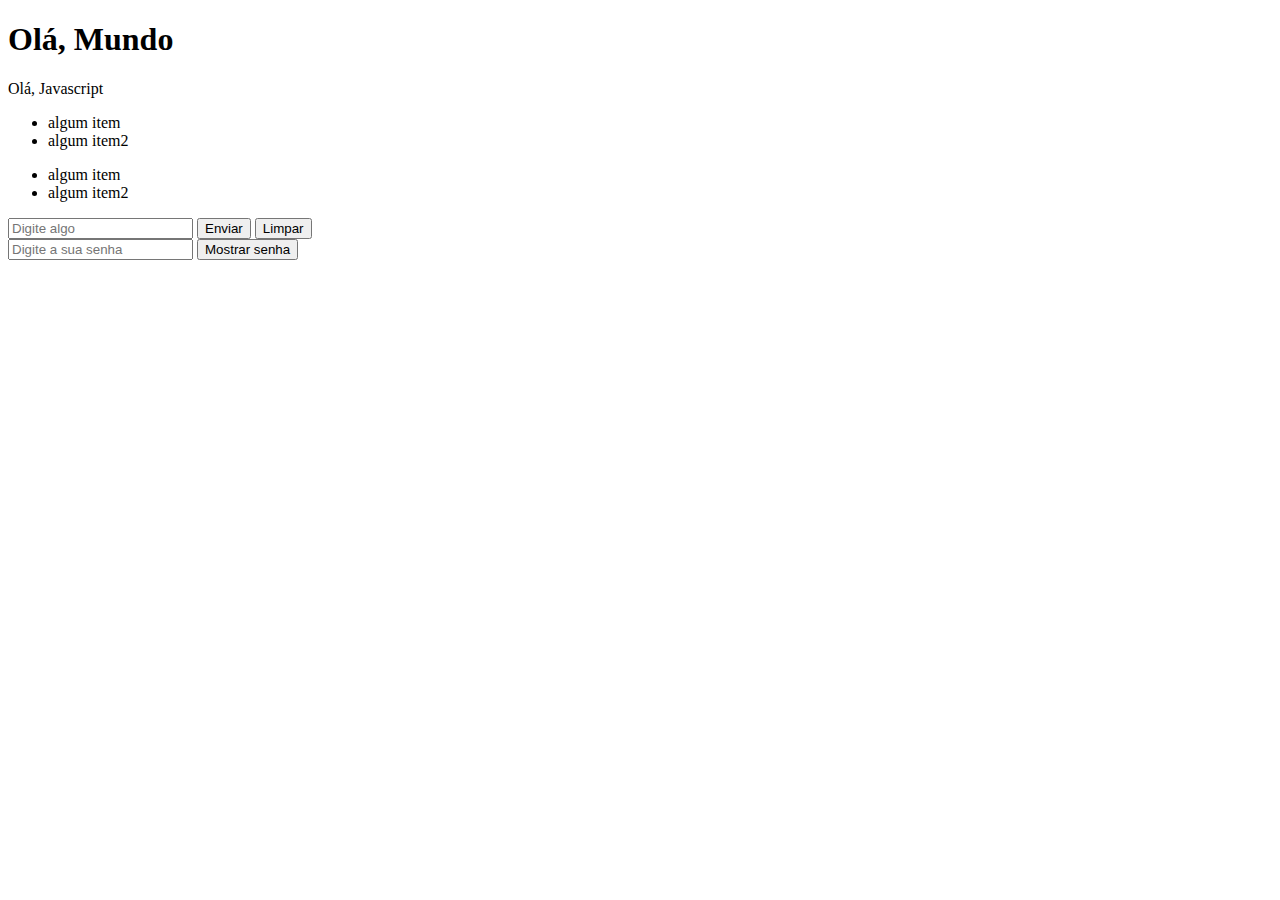
<file: index.html>
<!DOCTYPE html>
<html lang="pt-BR">
<head>
    <meta charset="UTF-8">
    <meta name="viewport" content="width=device-width, initial-scale=1.0">
    <title>Javascript</title>
</head>
<body>
    <h1 id="titulo">Olá, Mundo</h1>
    <p>Olá, Javascript</p>
    <ul id="teste">
        <li>algum item</li>
        <li>algum item2</li>
    </ul>

    <ul id="teste2">
        <li>algum item</li>
        <li>algum item2</li>
    </ul>
    <div>
        <input id="inputDados" type="text" placeholder="Digite algo">
        <input type="submit" value="Enviar" onclick="apertou()">
        <button type="button" onclick="customReset()">Limpar</button>
    </div>
    <input type="password" placeholder="Digite a sua senha" >
    <button id="botao" class="azul" onclick="clicou()" >Mostrar senha</button>

<script src="assets/js/script34.js"></script>
</body>
</html>
</file>
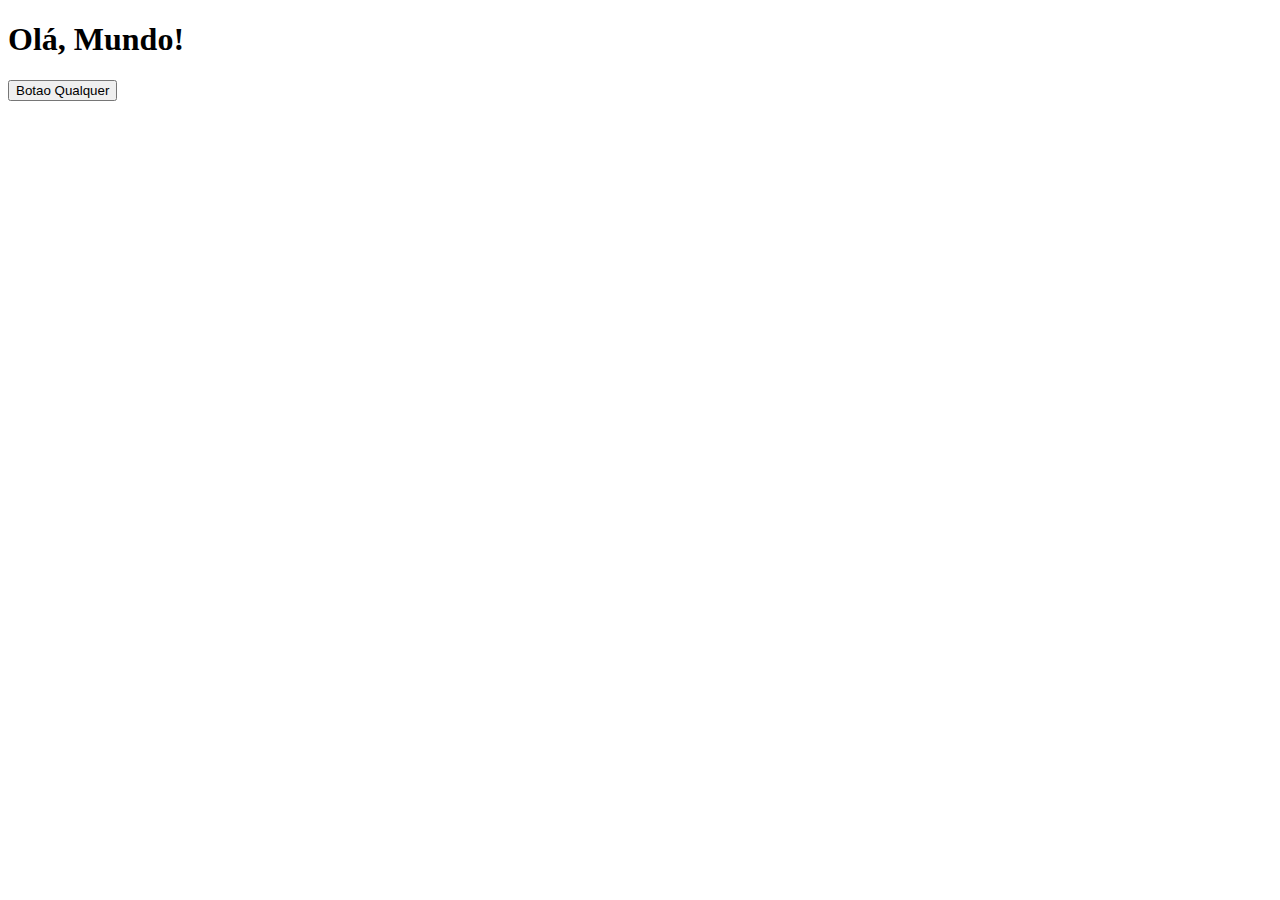
<file: modulo5-requisicoes/index.html>
<!DOCTYPE html>
<html lang="pt-BR">
<head>
    <meta charset="UTF-8">
    <meta name="viewport" content="width=device-width, initial-scale=1.0">
    <title>Requisições</title>
</head>
<body>
    <h1>Olá, Mundo!</h1>
    <button id="botao">Botao Qualquer</button>
    <script src="script2.js"></script>
</body>
</html>
</file>
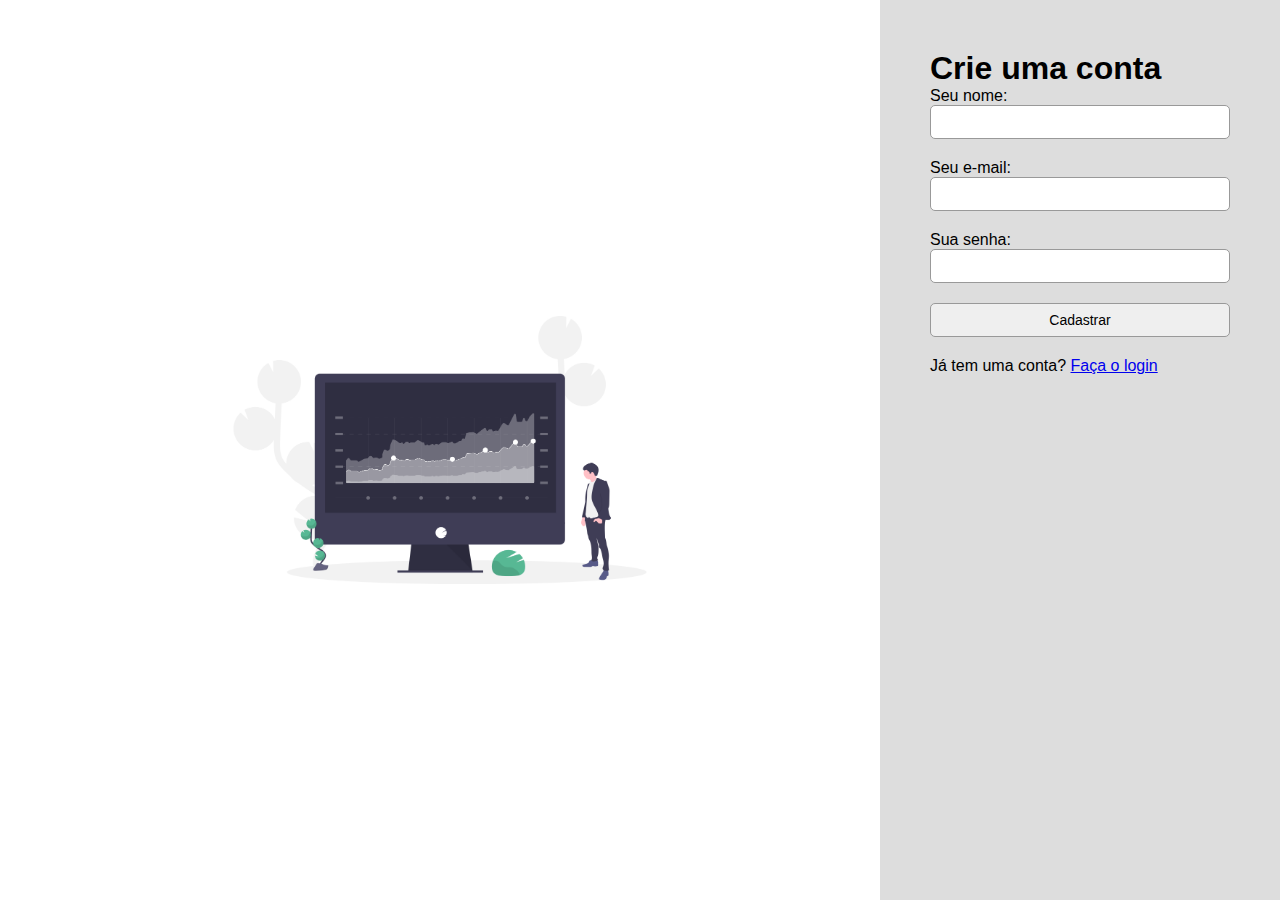
<file: projeto-form/index.html>
<!DOCTYPE html>
<html lang="pt-BR">

<head>
    <meta charset="UTF-8">
    <meta name="viewport" content="width=device-width, initial-scale=1.0">
    <title>Validador de Formulário</title>
    <link rel="stylesheet" href="style.css">
</head>

<body>
    <div class="screen">
        <div class="leftside">
            <img src="imagens/financial_data.png" alt="">
        </div>
        <div class="rightside">
            <h1>Crie uma conta</h1>
            <form action="cadastro.php" method="post" class="validator">
                <label for="user"> Seu nome: <br>
                    <input type="text" name="user" id="user" data-rules="required">
                </label>
                <label for="email">Seu e-mail: <br>
                    <input type="email" name="email" id="email">
                </label>
                <label for="password">Sua senha: <br>
                    <input type="password" name="password" id="password">
                </label>
                <label for="enviar">
                    <input type="submit" value="Cadastrar">
                </label>
            </form>
            <div>
                Já tem uma conta? <a href="#">Faça o login</a>
            </div>
        </div>
    </div>

    <script src="script.js"></script>
</body>

</html>
</file>
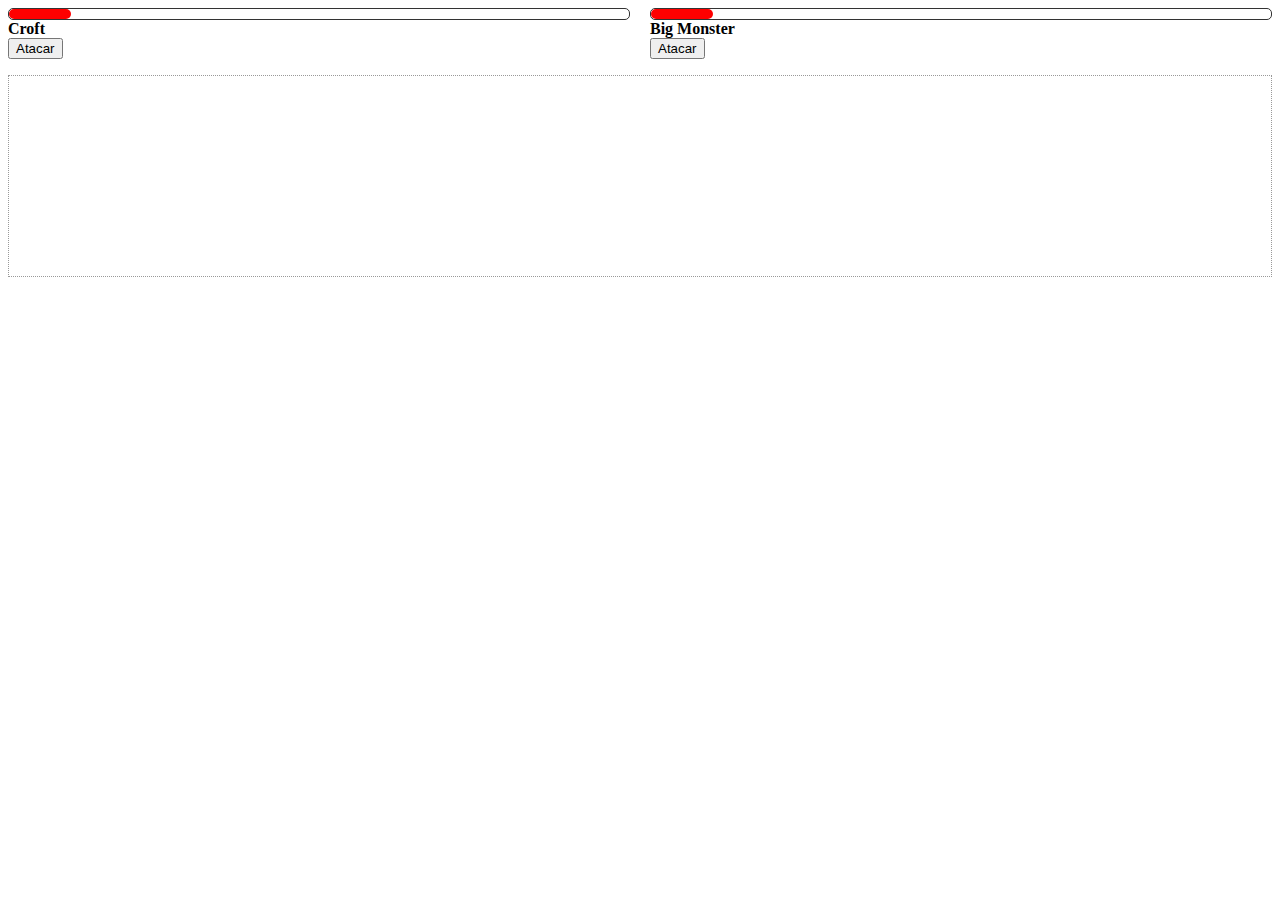
<file: projeto-luta/index.html>
<!DOCTYPE html>
<html lang="pt-BR">
<head>
    <meta charset="UTF-8">
    <meta name="viewport" content="width=device-width, initial-scale=1.0">
    <title>Projeto Luta</title>
    <link rel="stylesheet" href="assets/style.css">
</head>
<body>
    <div class="fightarea">
        <div id="char">
            <div class="lifebar">
                <div class="bar" style="width: 10%;"></div>
            </div>
            <strong class="name">--</strong>
            <div>
                <button class="attackButton">Atacar</button>
            </div>
        </div>

        <div id="monster">
            <div class="lifebar">
                <div class="bar" style="width: 10%;"></div>
            </div>
            <strong class="name">--</strong>
            <div>
                <button class="attackButton">Atacar</button>
            </div>
        </div>
    </div>
    <ul class="log"></ul>
    <script src="assets/classes.js"></script>
    <script src="assets/script.js"></script>
</body>
</html>
</file>
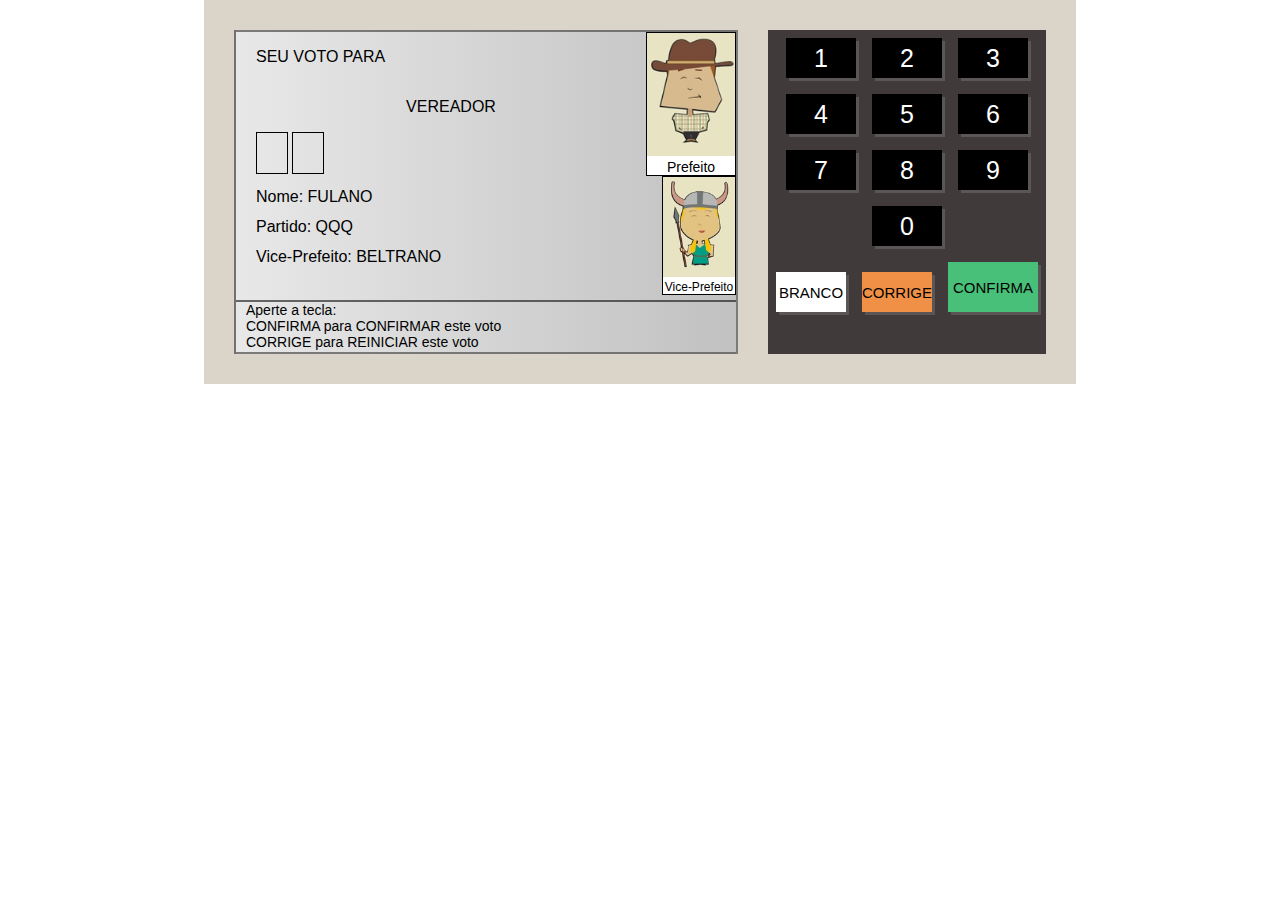
<file: projeto-urna/index.html>
<!DOCTYPE html>
<html lang="pt-BR">
<head>
    <meta charset="UTF-8">
    <meta name="viewport" content="width=device-width, initial-scale=1.0">
    <title>Urna Eletrônica</title>
    <link rel="stylesheet" href="style.css">
</head>
<body>
    <div class="urna">
        <div class="tela">
            <div class="d-1">
                <div class="d-1-left">
                    <div class="d-1-1">
                        <span>SEU VOTO PARA</span>
                    </div>
                    <div class="d-1-2">
                        <span>VEREADOR</span>
                    </div>
                    <div class="d-1-3">
                        <div class="numero blinking"></div>
                        <div class="numero"></div>
                    </div>
                    <div class="d-1-4">
                        Nome: FULANO <br>
                        Partido: QQQ <br>
                        Vice-Prefeito: BELTRANO <br>
                    </div>
                </div>
                <div class="d-1-right">
                    <div class="d-1-image">
                        <img src="images/84.jpg" alt="">Prefeito
                    </div>
                    <div class="d-1-image small">
                        <img src="images/84_2.jpg" alt="">Vice-Prefeito
                    </div>
                </div>
            </div>
            <div class="d-2">
                Aperte a tecla: <br>
                CONFIRMA para CONFIRMAR este voto<br>
                CORRIGE para REINICIAR este voto<br>
            </div>
        </div>
        <div class="teclado">
            <div class="teclado--linha">
                <div class="teclado--botao" onclick="clicou('1')">1</div>
                <div class="teclado--botao" onclick="clicou('2')">2</div>
                <div class="teclado--botao" onclick="clicou('3')">3</div>
            </div>
            <div class="teclado--linha">
                <div class="teclado--botao" onclick="clicou('4')">4</div>
                <div class="teclado--botao" onclick="clicou('5')">5</div>
                <div class="teclado--botao" onclick="clicou('6')">6</div>
            </div>
            <div class="teclado--linha">
                <div class="teclado--botao" onclick="clicou('7')">7</div>
                <div class="teclado--botao" onclick="clicou('8')">8</div>
                <div class="teclado--botao" onclick="clicou('9')">9</div>
            </div>
            <div class="teclado--linha">
                <div class="teclado--botao" onclick="clicou('0')">0</div>
            </div>
            <div class="teclado--linha">
                <div class="teclado--botao btn--branco" onclick="branco()">BRANCO</div>
                <div class="teclado--botao btn--corrige" onclick="corrige()">CORRIGE</div>
                <div class="teclado--botao btn--confirma" onclick="confirma()">CONFIRMA</div>
            </div>
        </div>
    </div>
    <script src="etapas.js"></script>
    <script src="script.js"></script>
</body>
</html>
</file>
<file: projeto-form/style.css>
@charset "UTF-8";
* {
    margin: 0;
    padding: 0;
    box-sizing: border-box;
}

body {
    margin: 0;
    font-family: Arial, Helvetica, sans-serif;
    
}
.screen {
    display: flex;
    height: 100vh;
}

.leftside {
    flex: 1;
    display: flex;
    justify-content: center;
    align-items: center;
}

.leftside img {
    max-width: 500px;
    height: auto;
}
.rightside {
    width: 400px;
    background-color: #DDD;
    padding: 50px;
}

.rightside label {
    display: block;
    margin-bottom: 20px;
}

.rightside input {
    width: 100%;
    border: 1px solid #999;
    border-radius: 5px;
    padding: 8px;
    font-size: 14px;
    outline: 0;
}
</file>
<file: projeto-luta/assets/style.css>
.fightarea {
    display: flex;
    gap: 20px;
}

#char,
#monster {
    flex: 1;
}

.lifebar {
    height: 10px;
    border: 1px solid #333;
    border-radius: 5px;
}

.lifebar .bar {
    height: inherit;
    background-color: red;
    border-radius: 5px;
}

.log {
    border: 1px dotted #999;
    height: 200px;
    overflow-y: scroll;
}
</file>
<file: projeto-urna/style.css>
@charset "UTF-8";
@keyframes blinking {
    0% { opacity: 0.2; }
    50% { opacity: 1; }
    100% { opacity: 0.2; }
}
body {
    margin: 0;
    display: flex;
    justify-content: center;
    align-items: center;
    font-family: Arial, Helvetica, sans-serif;
}

.urna {
    background-color: #dbd5c9;
    padding: 30px;
    display: flex;
}
.tela {
    width: 500px;
    height: 320px;
    background: linear-gradient(to right, #e8e8e8, #c1c1c1);
    border: 2px solid #555555bd;
    display: flex;
    flex-flow: column nowrap;
}

.d-1 {
    flex: 1;
    display: flex;
}

.d-1-left {
    flex: 1;
    display: flex;
    flex-flow: column nowrap;
    padding-left: 20px;
}

.d-1-1 {
    height: 50px;
    display: flex;
    align-items: center;
}
.d-1-2 {
    height: 50px;
    display: flex;
    align-items: center;
    justify-content: center;
}
.d-1-3 {
    height: 50px;
}
.numero {
    display: inline-block;
    width: 30px;
    height: 40px;
    border: 1px solid black;
    text-align: center;
    line-height: 40px;
    font-size: 25px;
}
.blinking {
    animation-name: blinking;
    animation-duration: 2s;
    animation-iteration-count: infinite;
}
.d-1-4 {
    flex: 1;
    line-height: 30px;
}

.d-1-right {
    width: 90px;
    display: flex;
    flex-flow: column nowrap;
    align-items: flex-end;
}

.d-1-image {
    border: 1px solid black;
    background-color: white;
    text-align: center;
    font-size: 14px;
}
.d-1-image img {
    width: 100%;
 }

 .d-1-image.small {
    width: 80%;
    font-size: 12px;
 }
.d-2 {
    height: 50px;
    font-size: 14px;
    border-top: 2px solid #00000090;
    padding-left: 10px;
}

.teclado {
    background-color: #403a3a;
    margin-left: 30px;
}

.teclado--linha {
    display: flex;
    justify-content: center;
    align-items: flex-end;
}

.teclado--botao {
    width: 70px;
    height: 40px;
    background-color: black;
    color: white;
    font-size: 25px;
    display: flex;
    justify-content: center;
    align-items: center;
    margin: 8px;
    cursor: pointer;
    box-shadow: 3px 3px 0px #9999994c;
}

.btn--branco {
    background-color: #fff;
    color: #000;
    font-size: 15px;
}

.btn--corrige {
    background-color: #f09046;
    color: #000;
    font-size: 15px;
}

.btn--confirma {
    background-color: #48c079;
    color: #000;
    font-size: 15px;
    width: 90px;
    height: 50px;
}
</file>
